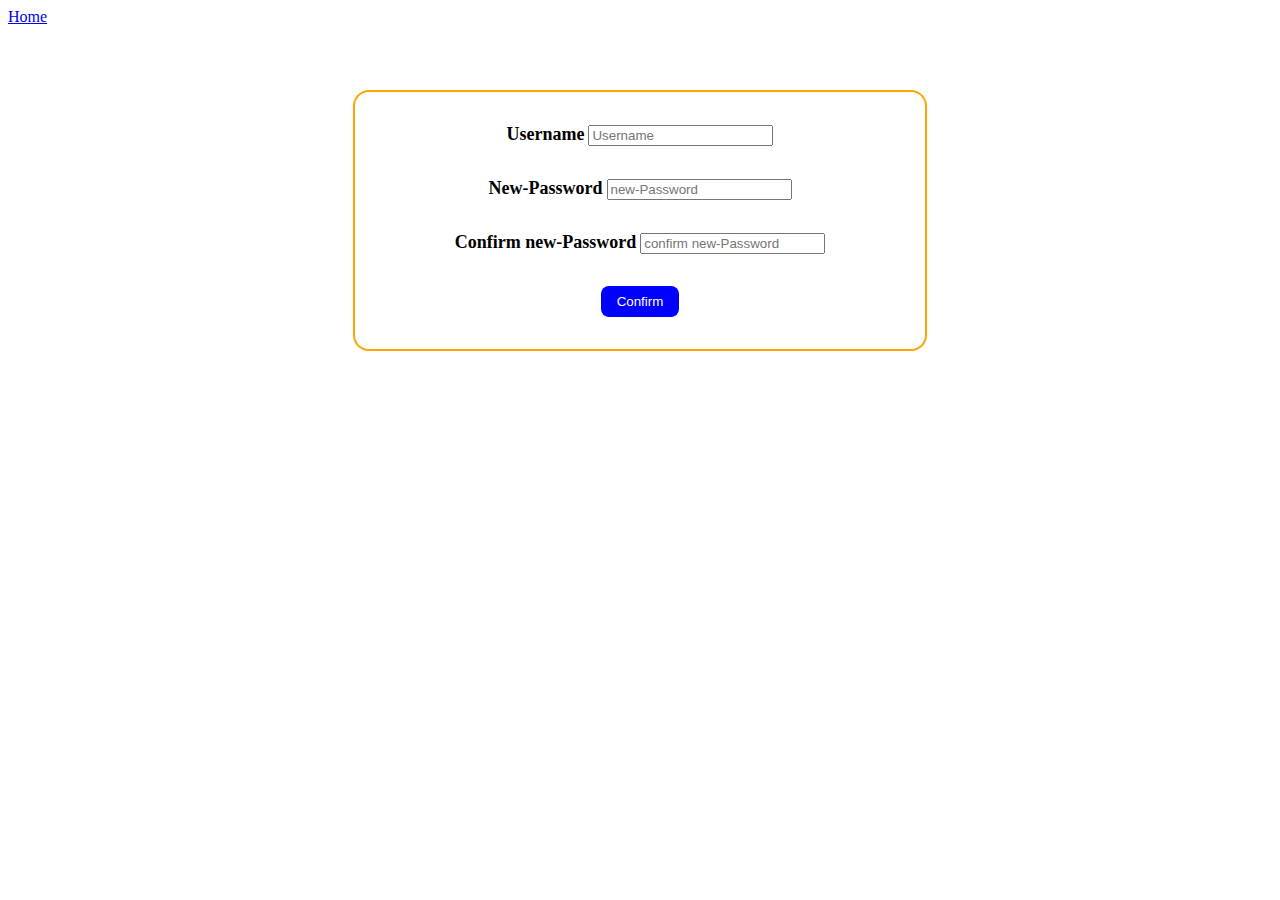
<file: forgottenpass.html>
<!DOCTYPE html>
<html lang="en">
<head>
    <meta charset="UTF-8">
    <meta name="viewport" content="width=device-width, initial-scale=1.0">
    <link rel="stylesheet" href="response.css">
    <title>Forgotten-Password</title>
    <style>
        .marg {
            margin-bottom: 2rem;
        }
        .btnn button{
            outline: none;
            cursor: pointer;
            padding: 0.5rem 1rem;
            border-radius: 8px;
            border: none;
            color: white;
            background-color: blue;
        }
        .btnn button:hover {
            background-color: orange;
            border: blue solid 1.5px;
        }
        label {
            font-weight: 700;
            font-size: 18px;
        }
        form {
            border: solid orange 2px;
            border-radius: 16px;
            padding: 2rem;
            width: 40%;
            text-align: center;
            margin: 4rem auto;
        }
    </style>
</head>
<body>
<a href="/index.html" class="container .hm">Home</a>
    <form class="row g-3">
        <div class="col-auto marg">
            <label for="username" class="visually-hidden">Username</label>
            <input type="text" id= "username"placeholder="Username"/>
        </div>
        <div class="col-auto marg">
            <label for="inputPassword2" class="visually-hidden">New-Password</label>
            <input type="password" class="form-control" id="new-Password" placeholder="new-Password" />
        </div>
        <div class="col-auto marg">
            <label for="inputPassword2" class="visually-hidden">Confirm new-Password</label>
            <input type="password" class="form-control" id="confirm-new-Password" placeholder="confirm new-Password" />
        </div>
        <div class="col-auto btnn">
            <button type="submit" class="btn btn-primary mb-3" onclick="forgottenPassword()">Confirm</button>
        </div>
    </form>

    <script src="index.js"></script>
</body>
</html>
</file>
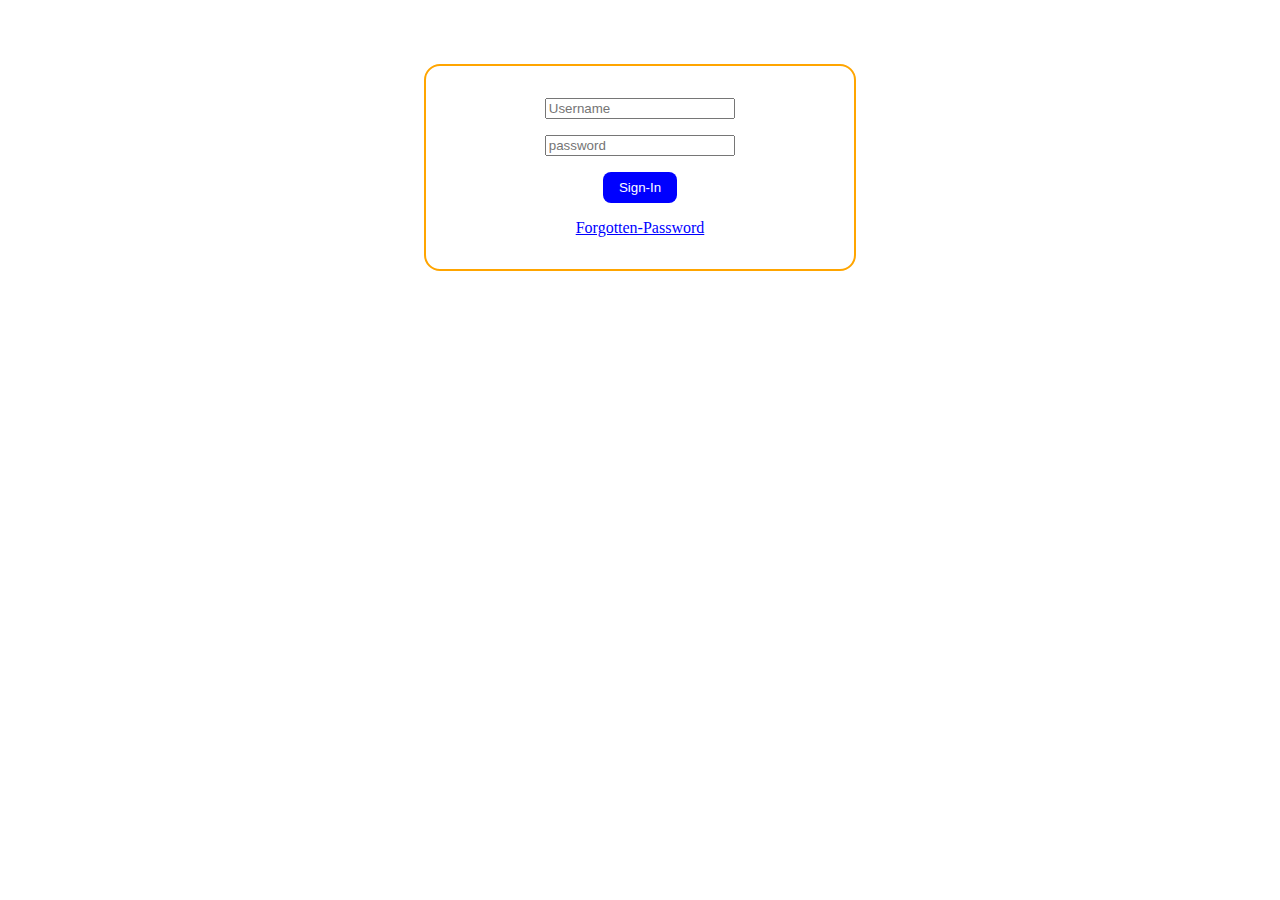
<file: signin.html>
<!DOCTYPE html>
<html lang="en">
<head>
    <meta charset="UTF-8">
    <meta name="viewport" content="width=device-width, initial-scale=1.0">
    <link rel="stylesheet" href="response.css">
    <title>Sign-In</title>
    <style>
        form {
            text-align: center;
            display: flex;
            flex-direction: column;
            align-items: center;
            border: solid orange 2px;
            border-radius: 16px;
            padding: 2rem;
            width: 30%;
            margin: 4rem auto;
        }
        input {
            width: 50%;
            margin-bottom: 1rem;
        }
        button {
            outline: none;
            cursor: pointer;
            padding: 0.5rem 1rem;
            border-radius: 8px;
            border: none;
            color: white;
            background-color: blue;
            margin-bottom: 1rem;
        }
        button:hover {
            background-color: orange;
            border: blue solid 1.5px;
        }
    </style>
</head>
<body class="container .sn">
    <form>
    <input type="text" id= "username"placeholder="Username"/>
    <input type="Password" id="password" placeholder="password" />
    <button type="button" onclick="signIn()">Sign-In</button>
    <div class="justify-content-end">
        <a href="forgottenpass.html" style="color: blue;" type="ul">Forgotten-Password</a>
    </div>
    </form>
    <script src="index.js"></script>
</body>
</html>
</file>
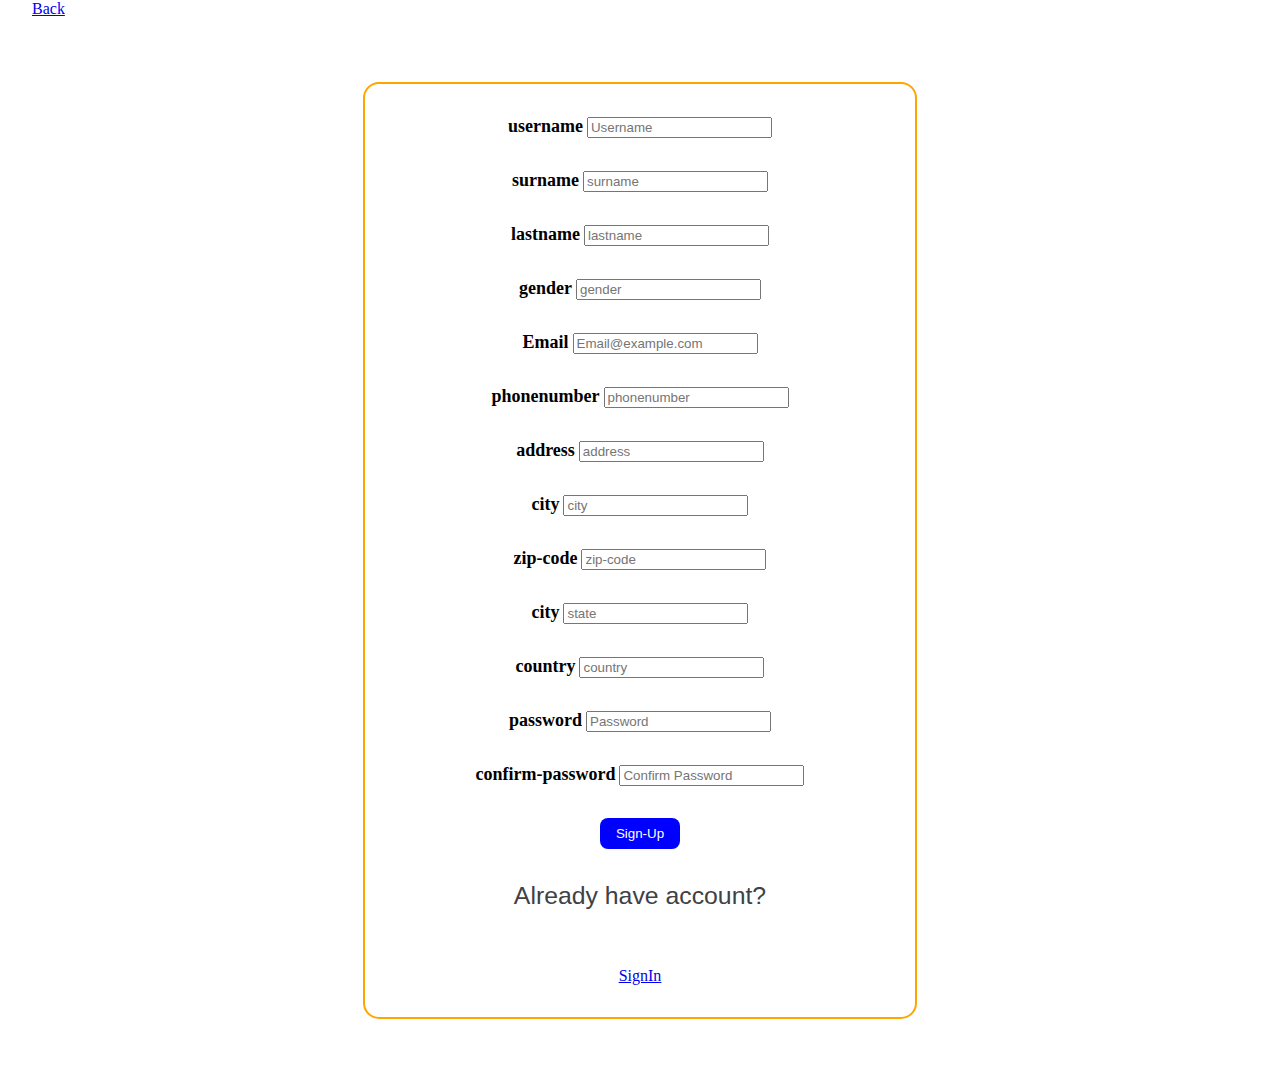
<file: signup.html>
<!DOCTYPE html>
<html lang="en">
<head>
    <meta charset="UTF-8">
    <meta name="viewport" content="width=device-width, initial-scale=1.0">
    <link rel="stylesheet" href="response.css">
    <style>
        .marg {
            margin-bottom: 2rem;
        }
        .btnn button{
            outline: none;
            cursor: pointer;
            padding: 0.5rem 1rem;
            border-radius: 8px;
            border: none;
            color: white;
            background-color: blue;
        }
        .btnn button:hover {
            background-color: orange;
            border: blue solid 1.5px;
        }
        .btn21 button{
            outline: none;
            cursor: pointer;
            padding: 0.5rem 1rem;
            border-radius: 8px;
            border: none;
            color:whitesmoke;
            background-color: blue;
        }
        .btn21 button:hover {
            background-color: orange;
            border: blue solid 1.5px;
        }
        label {
            font-weight: 700;
            font-size: 18px;
        }
        form {
            border: solid orange 2px;
            border-radius: 16px;
            padding: 2rem;
            width: 40%;
            text-align: center;
            margin: 4rem auto;
        }
    </style>
    <title>Sign-Up</title>
</head>
<a href="index.html" class="container hm">Back</a>
<body class="container su">
        
    <form class="row g-12">
        <div class="col-auto marg">
            <label for="username" class="visible">username</label>
            <input type="text" id= "username" placeholder= "Username" />
        </div>
        <div class="col-auto marg">
            <label for="surname" class="visible">surname</label>
            <input type="text" id= "surname" placeholder= "surname" />
        </div>
        <div class="col-auto marg">
            <label for="lastname" class="visible">lastname</label>
            <input type="text" id= "lastname" placeholder= "lastname" />
        </div>
        <div class="col-auto marg">
            <label for="gender" class="visible">gender</label>
            <col-2> <input type="text" id="gender" placeholder="gender" />
        </div>
        <div class="col-auto marg">
            <label for="staticEmail2" class="visible">Email</label>
            <input type="text" id="staticEmail2" placeholder="Email@example.com" />
        </div>
        <div class="col-auto marg">
            <label for="phonenumber" class="visible">phonenumber</label>
            <input type="number" id="phonenumber" placeholder="phonenumber" />
        </div>
        <div class="col-auto marg">
            <label for="number+text" class="visible">address</label>
            <input type="text" id="form form-control" placeholder="address" />
        </div>
        <div class="col-auto marg">
            <label for="text" class="visible">city</label>
            <input type="text" id="city" placeholder="city" />
        </div>
        <div class="col-auto marg">
            <label for="number" class="visible">zip-code</label>
            <input type="number" id="zip-code" placeholder="zip-code" />
        </div>
        <div class="col-auto marg">
            <label for="text" class="visible">city</label>
            <input type="text" id="state" placeholder="state" />
            </div>
        <div class="col-auto marg">
            <label for="text" class="visible">country</label>
            <input type="text" id="country" placeholder="country" />
        </div>
            <div class="col-auto marg">
                <label for="inputPassword2" class="visually-hidden">password</label>
            <input type="password" id="form form-control" Placeholder="Password" />
        </div>
        <div class="col-auto marg">
            <label for="confirm-password" class="visually-hidden">confirm-password</label>
            <input type="password" id="form form-control" placeholder="Confirm Password" />
        </div>
        <div class="col-auto btnn">
            <button type="button" onclick="signUp()">Sign-Up</button>
        </div>
        <div class="justify-content-lg-start">
            <p> Already have account? </p>
        </div>
        <div class="col btn21">
            <a href="signin.html" type="btn21" onclick="signin()">SignIn</a>
        </div>
    </form>
<script src="index.js"></script>
</body>
</html>
</file>
<file: response.css>
.container {
    margin: 0 auto;
    width: 95%;
    max-width: 2048px;
}

h1{
    color: #cc4425;
    font-family: 'owsald',sans-serif;
    font-size: 3rem;
    line-height: 1.15;
    font-weight: 800;
    margin-top: 0;
    margin-bottom: .5em;
    text-transform: uppercase;
}

h1 span  {
    color: #ddd;
    font-size: .5em;
    display: block;
}

h2{
    color: #7fffd4;
    font-family: Arial, Helvetica, sans-serif;
    font-size: 3.1rem;
    line-height: 1.16;
    font-weight: 850;
    margin-top: 0;
    margin-bottom: .6em;
    text-transform: uppercase;
}

h2{
    color: #ddd;
    font-size: .6em;
    display: block;
}

h3{
    color: #ffa500;
    font-family: Arial, Helvetica, sans-serif;
    font-size: 3.2rem;
    line-height: 1.17;
    font-weight: 900;
    margin-top: 0;
    margin-bottom: .7em;
    text-transform: uppercase;
}

h2{
    color: azure;
    font-size: .8em;
    display: block;
}

p{
    color: #3e4147;
    font-family: 'arvo',sans-serif;
    font-size: 1rem;
    font-weight: 400;
    line-height: 1.75;
    margin-bottom: 2em;
}

@media only screen and (max-width:480px) {
    img {
        width: 50%;
        height: 250px;
        object-fit: cover;
        object-position: bottom;
    }
}



@media (min-width:160px){
    p{
        font-size: 1rem;
    }
}

@media (min-width:200px){
    p{
        font-size: 1rem;
    }
}

@media (min-width:240px){
    p{
        font-size: 1rem;
    }
}

@media (min-width:280px){
    p{
        font-size: 1rem;
    }
}

@media (min-width:320px){
    p{
        font-size: 1.25rem;
    }
}

@media (min-width:360px){
    p{
        font-size: 1.25rem;
    }
}



@media (min-width:600px){
    p{
        font-size: 1.25rem;
 }
}

@media (min-width:676px){
    p{
        font-size: 1.25rem;
    }
}

@media (min-width:720px){
    p{
         font-size: 1.25rem;
    }
}

@media (min-width:768px){
    p{
        font-size: 1.25rem;
    }
}

@media (min-width:800px){
    p{
        font-size: 1.25rem;
    }
}

@media (min-width:864px){
    p{
        font-size: 1.25rem;
    }
}

@media (min-width:900px){
    p{
        font-size: 1.25rem;
    }
}

@media (min-width:992px){
    p{
font-size: 1.25rem;
    }
}

@media (min-width:1080px){
    p{
        font-size: 1.50rem;
    }
}

@media (min-width:1140px){
    p{
        font-size: 1.55rem;
    }
}

@media (min-width:1440px){
    p{
        font-size: 1.60rem;
    }
}

@media (min-width:1804px){
    p{
        font-size: 1.70rem;
    }
}

@media screen and (min-width:100px){
    .logo{
      text-align: center;
    }
    
    nav>ul{
      display: flex;
    flex-direction: column;
    align-items: flex-start;
    justify-content: space-between;
    height: 18em;
    }
  }
</file>
